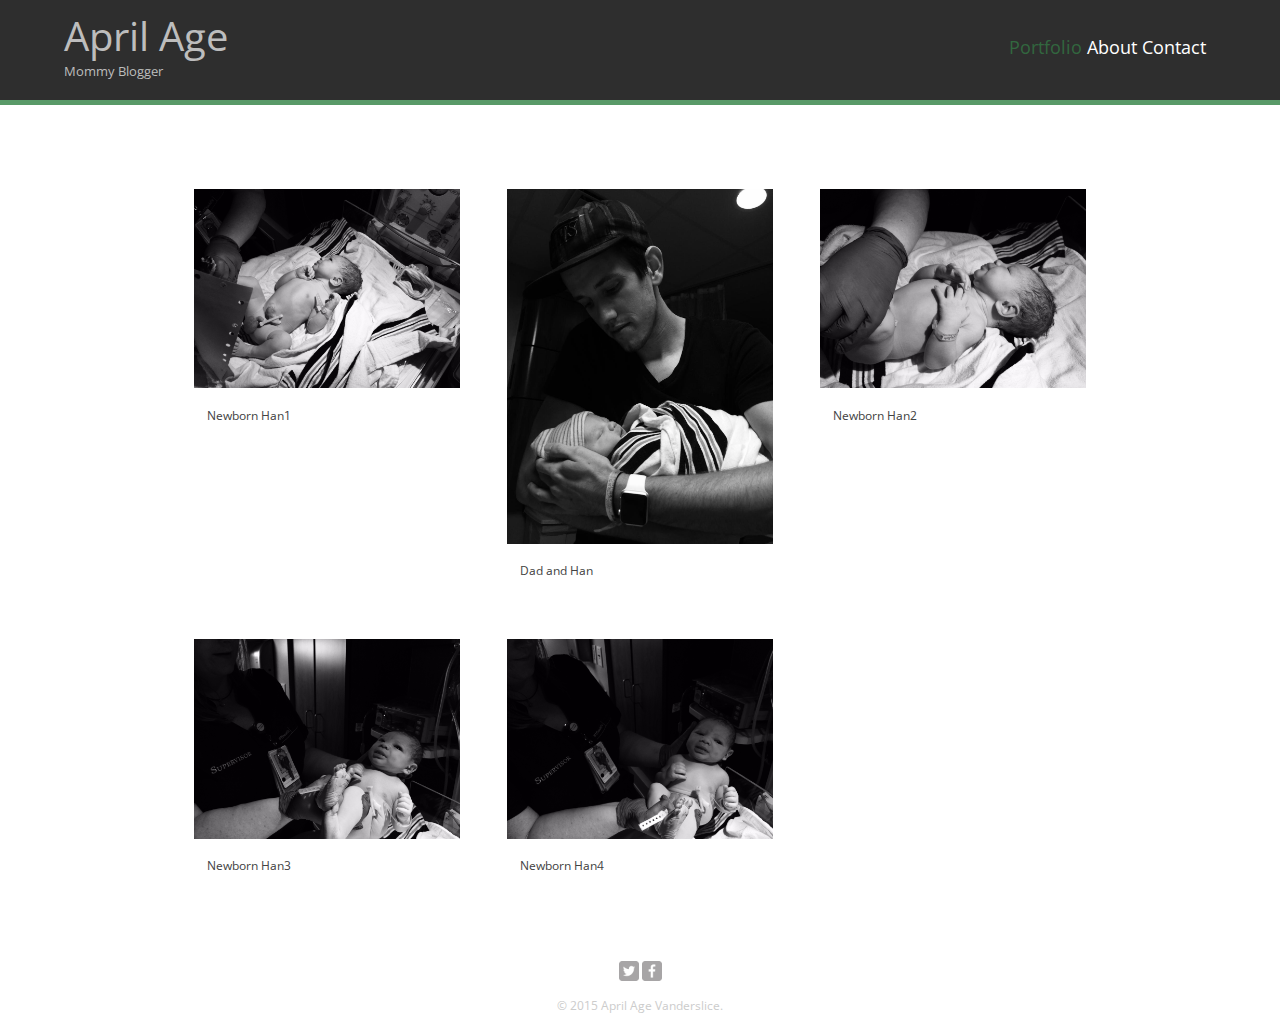
<file: index.html>
<!DOCTYPE html>
<html>
  <head>
    <meta charset="utf-8">
    <title>April Age | Mommy Blogger</title>
    <link rel="stylesheet" href="css/normalize.css">
    <link href='https://fonts.googleapis.com/css?family=Open+Sans:400,700' rel='stylesheet' type='text/css'>
    <link rel="stylesheet" href="css/main.css">
    <link rel="stylesheet" href="css/responsive.css">
    <meta name="viewport" content="width=device-width,initial-scale=1.0">
  </head>
  <body>
    <header>
      <a href="index.html" id="logo"> 
        <h1>April Age</h1>
        <h2>Mommy Blogger</h2>
      </a>
      <nav>
        <ul>
          <li><a href="index.html" class="selected">Portfolio</a></li>
          <li><a href="about.html">About</a></li>
          <li><a href="contact.html">Contact</a></li>
        </ul>
      </nav>
    </header>
    <div id="wrapper">
      <section>
        <ul id=gallery>
          <li>
            <a href="img/IMG0101.jpg">
              <img src="img/IMG0101.jpg" alt="">
              <p>Newborn Han1</p>
            </a>
          </li>
          <li>
            <a href="img/IMG6830.jpg">
              <img src="img/IMG6830.jpg" alt="">
              <p>Dad and Han</p>
            </a>
          </li>
          <li>
            <a href="img/IMG0102.jpg">
              <img src="img/IMG0102.jpg" alt="">
              <p>Newborn Han2</p>
            </a>
          </li>
          <li>
            <a href="img/IMG0103.jpg">
              <img src="img/IMG0103.jpg" alt="">
              <p>Newborn Han3</p>
            </a>
          </li>
          <li>
            <a href="img/IMG0104.jpg">
              <img src="img/IMG0104.jpg" alt="">
              <p>Newborn Han4</p>
            </a>
          </li>
          
        </ul>
      </section>
      <footer>
        <a href="http://twitter.com/aprilage"><img src="img/twitter-wrap.png" alt="Twitter Logo"></a>
        <a href="htttp://facebook.com/aprilage"><img src="img/facebook-wrap.png" alt="Facebook Logo"></a>
        <p>&copy; 2015 April Age Vanderslice.</p>
      </footer>
    </div>
  </body>
</html>
</file>
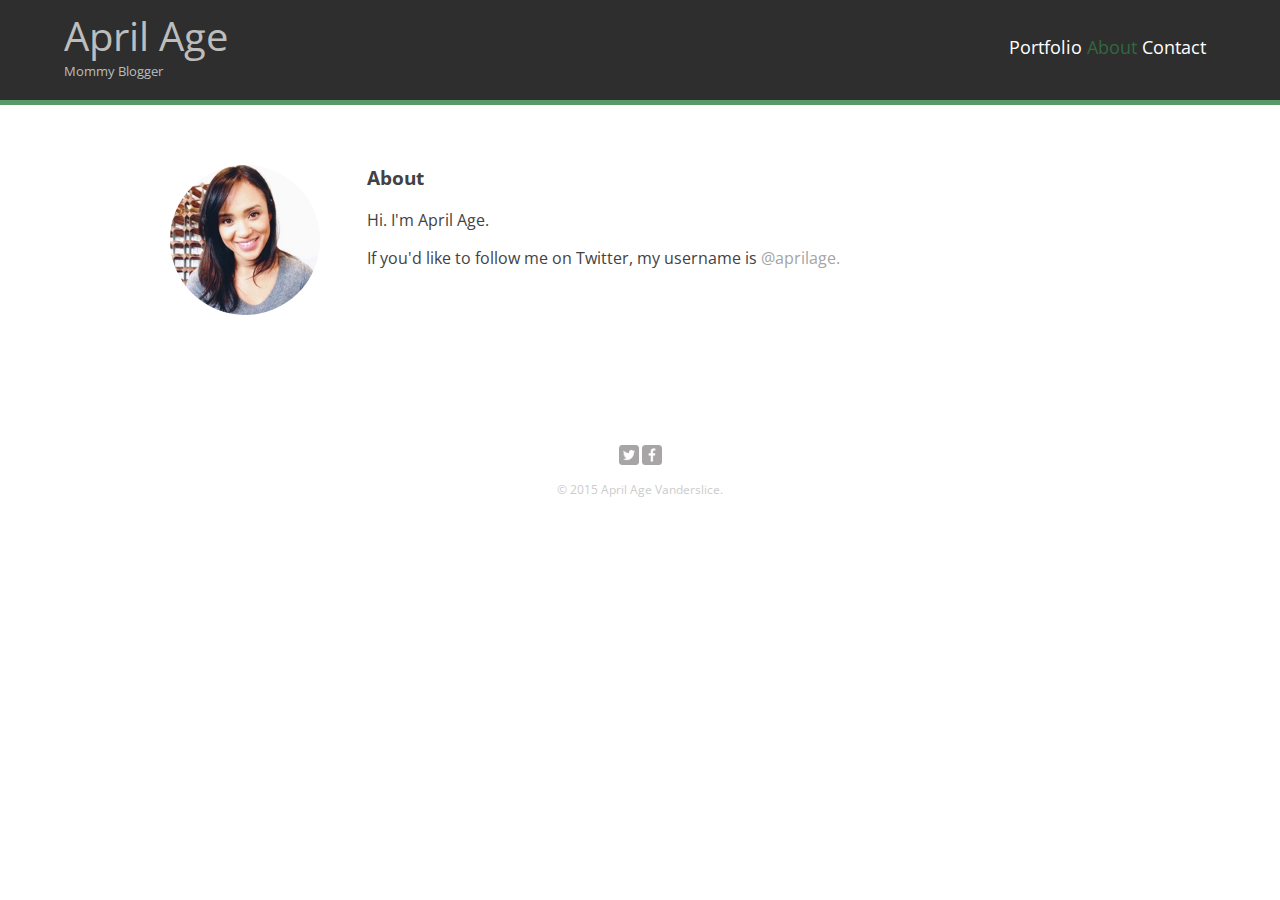
<file: about.html>
<!DOCTYPE html>
<html>
  <head>
    <meta charset="utf-8">
    <title>April Age | Mommy Blogger</title>
    <link rel="stylesheet" href="css/normalize.css">
    <link href='http://fonts.googleapis.com/css?family=Inconsolata|Open+Sans:400,700' rel='stylesheet' type='text/css'>
    <link rel="stylesheet" href="css/main.css">
    <link rel="stylesheet" href="css/responsive.css">
    <meta name="viewport" content="width=device-width,initial-scale=1.0">
  </head>
  <body>
    <header>
      <a href="index.html" id="logo"> 
        <h1>April Age</h1>
        <h2>Mommy Blogger</h2>
      </a>
      <nav>
        <ul>
          <li><a href="index.html" >Portfolio</a></li>
          <li><a href="about.html" class=selected>About</a></li>
          <li><a href="contact.html">Contact</a></li>
        </ul>
      </nav>
    </header>
    <div id="wrapper">
      <section>
        <img src=img/aprilv.jpg alt="Photograph of April Age" class="profile-photo">
        <h3>About</h3>
        <p>Hi. I'm April Age.</p>
        <p>If you'd like to follow me on Twitter, my username is <a href="http://twitter.com/aprilage">@aprilage.</a></p>
      </section>
      <footer>
        <a href="http://twitter.com/aprilage"><img src="img/twitter-wrap.png" alt="Twitter Logo"></a>
        <a href="htttp://facebook.com/aprilage"><img src="img/facebook-wrap.png" alt="Facebook Logo"></a>
        <p>&copy; 2015 April Age Vanderslice.</p>
      </footer>
    </div>
  </body>
</html>
</file>
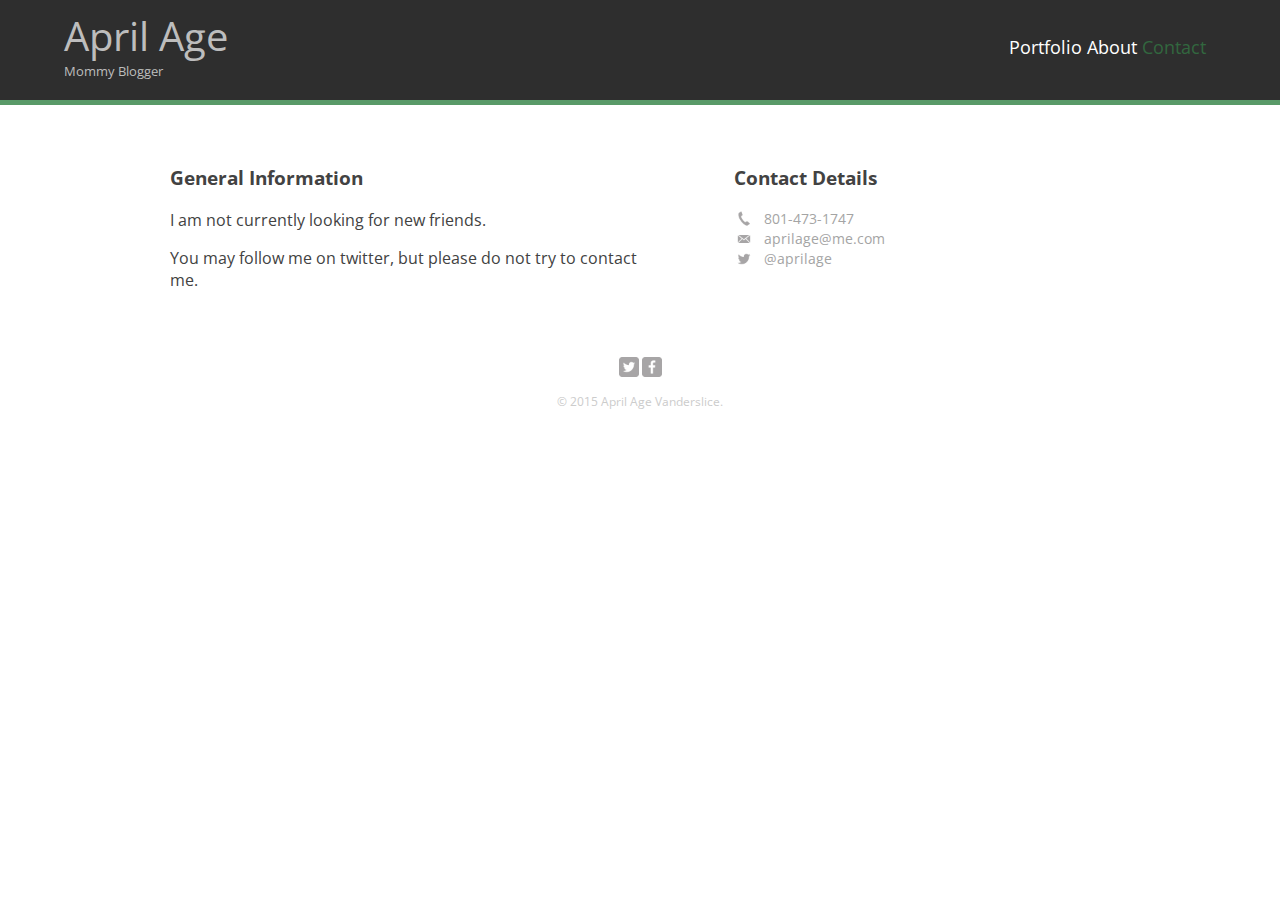
<file: contact.html>
<!DOCTYPE html>
<html>
  <head>
    <meta charset="utf-8">
    <title>April Age | Mommy Blogger</title>
    <link rel="stylesheet" href="css/normalize.css">
    <link href='http://fonts.googleapis.com/css?family=Inconsolata|Open+Sans:400,700' rel='stylesheet' type='text/css'>
    <link rel="stylesheet" href="css/main.css">
    <link rel="stylesheet" href="css/responsive.css">
    <meta name="viewport" content="width=device-width,initial-scale=1.0">
  </head>
  <body>
    <header>
      <a href="index.html" id="logo"> 
        <h1>April Age</h1>
        <h2>Mommy Blogger</h2>
      </a>
      <nav>
        <ul>
          <li><a href="index.html" >Portfolio</a></li>
          <li><a href="about.html" >About</a></li>
          <li><a href="contact.html" class="selected">Contact</a></li>
        </ul>
      </nav>
    </header>
    <div id="wrapper">
      <section id="primary">
        <h3>General Information</h3>
        <p>I am not currently looking for new friends.</p>
        <p>You may follow me on twitter, but please do not try to contact me.</p>
      </section>
      <section id="secondary">
        <h3>Contact Details</h3>
        <ul class="contact-info">
          <li class="phone"><a href="tel:801-473-1747">801-473-1747</a></li>
          <li class="mail"><a href="mailto: aprilvanderslice@gmail.com">aprilage@me.com</a></li>
          <li class="twitter"><a href="http://twitter.com/intent/tweet?screen_name=aprilage">@aprilage</a></li>
        </ul>
      </section>
      <footer>
        <a href="http://twitter.com/aprilage"><img src="img/twitter-wrap.png" alt="Twitter Logo"></a>
        <a href="htttp://facebook.com/aprilage"><img src="img/facebook-wrap.png" alt="Facebook Logo"></a>
        <p>&copy; 2015 April Age Vanderslice.</p>
      </footer>
    </div>
  </body>
</html>
</file>
<file: css/main.css>
/****************************
GENERAL
*****************************/

body {
  font-family:'Open Sans', sans-serif;
}

#wrapper {
  max-width: 940px;
  margin: 0 auto;
  padding: 0 5% 0 5%;
}

a {
  text-decoration: none;
}

img {
  max-width: 100%;
}

h3 {
  margin: 0 0 1em 0;
}


/****************************
HEADING
*****************************/

header {
  float: left;
  margin: 0 0 30px 0;
  padding: 5px 0 0 0;
  width: 100%
}

#logo {
  text-align:center;
  margin: 0;
}

h1 {
  font-family: 'Open Sans', sans-serif;
  margin: 15px 0;
  font-size: 1.75em;
  font-weight: normal;
  line-height: 0.8em;
}

h2 {
  font-size:0.75em;
  margin: -5px 0 0;
  font-weight: normal;
}



/****************************
NAVIGATION
*****************************/

nav {
  text-align: center;
  padding: 10px 0;
  margin: 20px 0 0;
}

nav ul {
  list-style: none;
  margin: 0 10px;
  padding: 0;
  
}

nav li {
  display: inline-block;
}

/****************************
FOOTER
*****************************/

footer {
  font-size:0.75em;
  text-align:center;
  clear: both;
  padding-top:50px;
  color:#ccc;
}

footer a img {
  width: 20px;
  height: 20px;
}




/****************************
PAGE: PORTFOLIO
*****************************/
#gallery {
  margin: 0;
  padding: 0;
  list-style: none;
}

#gallery li {
  float: left;
  width: 45%;
  margin: 2.5%;
  background-color: #ffffff;
  color:#2e2e2e;
}

#gallery li a p {
  margin: 0;
  padding: 5%;
  font-size: 0.75em;
  color: #424242
}

/****************************
PAGE: ABOUT
*****************************/

.profile-photo {
  display: block;
  max-width: 150px;
  margin: 0 auto 30px;
  border-radius: 100%;
}


/****************************
PAGE: CONTACT
*****************************/

.contact-info {
  list-style:none;
  padding: 0;
  margin: 0;
  font-size: 0.9em;
}

.contact-info a {
  display: block;
  min-height: 20px;
  background-repeat: no-repeat;
  background-size: 20px 20px;
  padding: 0 0 0 30px;
}

.contact-info li.phone a {
  background-image: url('../img/phone.png');
}
.contact-info li.mail a {
  background-image: url('../img/mail.png');
}
.contact-info li.twitter a {
  background-image: url('../img/twitter.png');
}






/****************************
COLORS
*****************************/

/* site body */
body {
  background-color:white;
  color: #424242
}

/* gray header */
header {
  background: #2E2E2E;
  border-color: #303030;
}

/* nav background on mobile devices */
nav {
  background: #383838;
}

/* logo text */
h1, h2 {
  color: #BDBDBD;
}

/* links */
a {
 color: #A4A4A4;
}


/* nav link */
nav a, nav a:visited {
  color: #ffffff;
}


/* selected nav link */
nav a.selected, nav a:hover {
  color:#32673f;
}
</file>
<file: css/responsive.css>
@media screen and (min-width: 480px) {
  
/****************************
TWO COLUMN LAYOUT
*****************************/
  
 #primary {
    width: 50%;
    float: left;
  } 
  
  #secondary {
    width: 40%;
    float: right;
  }

/****************************
PAGE: PORTFOLIO
*****************************/
 
  #gallery li {
    width: 28.3333%;
  }  
  
  #gallery li:nth-child(4n) {
    clear: left;
  }
  
  /****************************
PAGE: ABOUT
*****************************/
  
  .profile-photo {
    float: left;
    margin: 0 5% 80px 0;
 }    
}





@media screen and (min-width: 660px) {
 
  
  /****************************
  HEADER
  *****************************/

  nav {
    background: none;
    float: right;
    font-size: 1.125em;
    margin-right: 5%;
    text-align: right;
    width: 45%;
  }
  
  #logo {
    float: left;
    margin-left: 5%;
    text-align: left;
    width: 45%;
  }
  
  h1 {
    font-size: 2.5em;
  }
  
  h2 {
    font-size: 0.825em;
    margin-bottom: 20px;
  }

  header {
    border-bottom: 5px solid #599a68;
    margin-bottom: 60px;
  }
}
</file>
